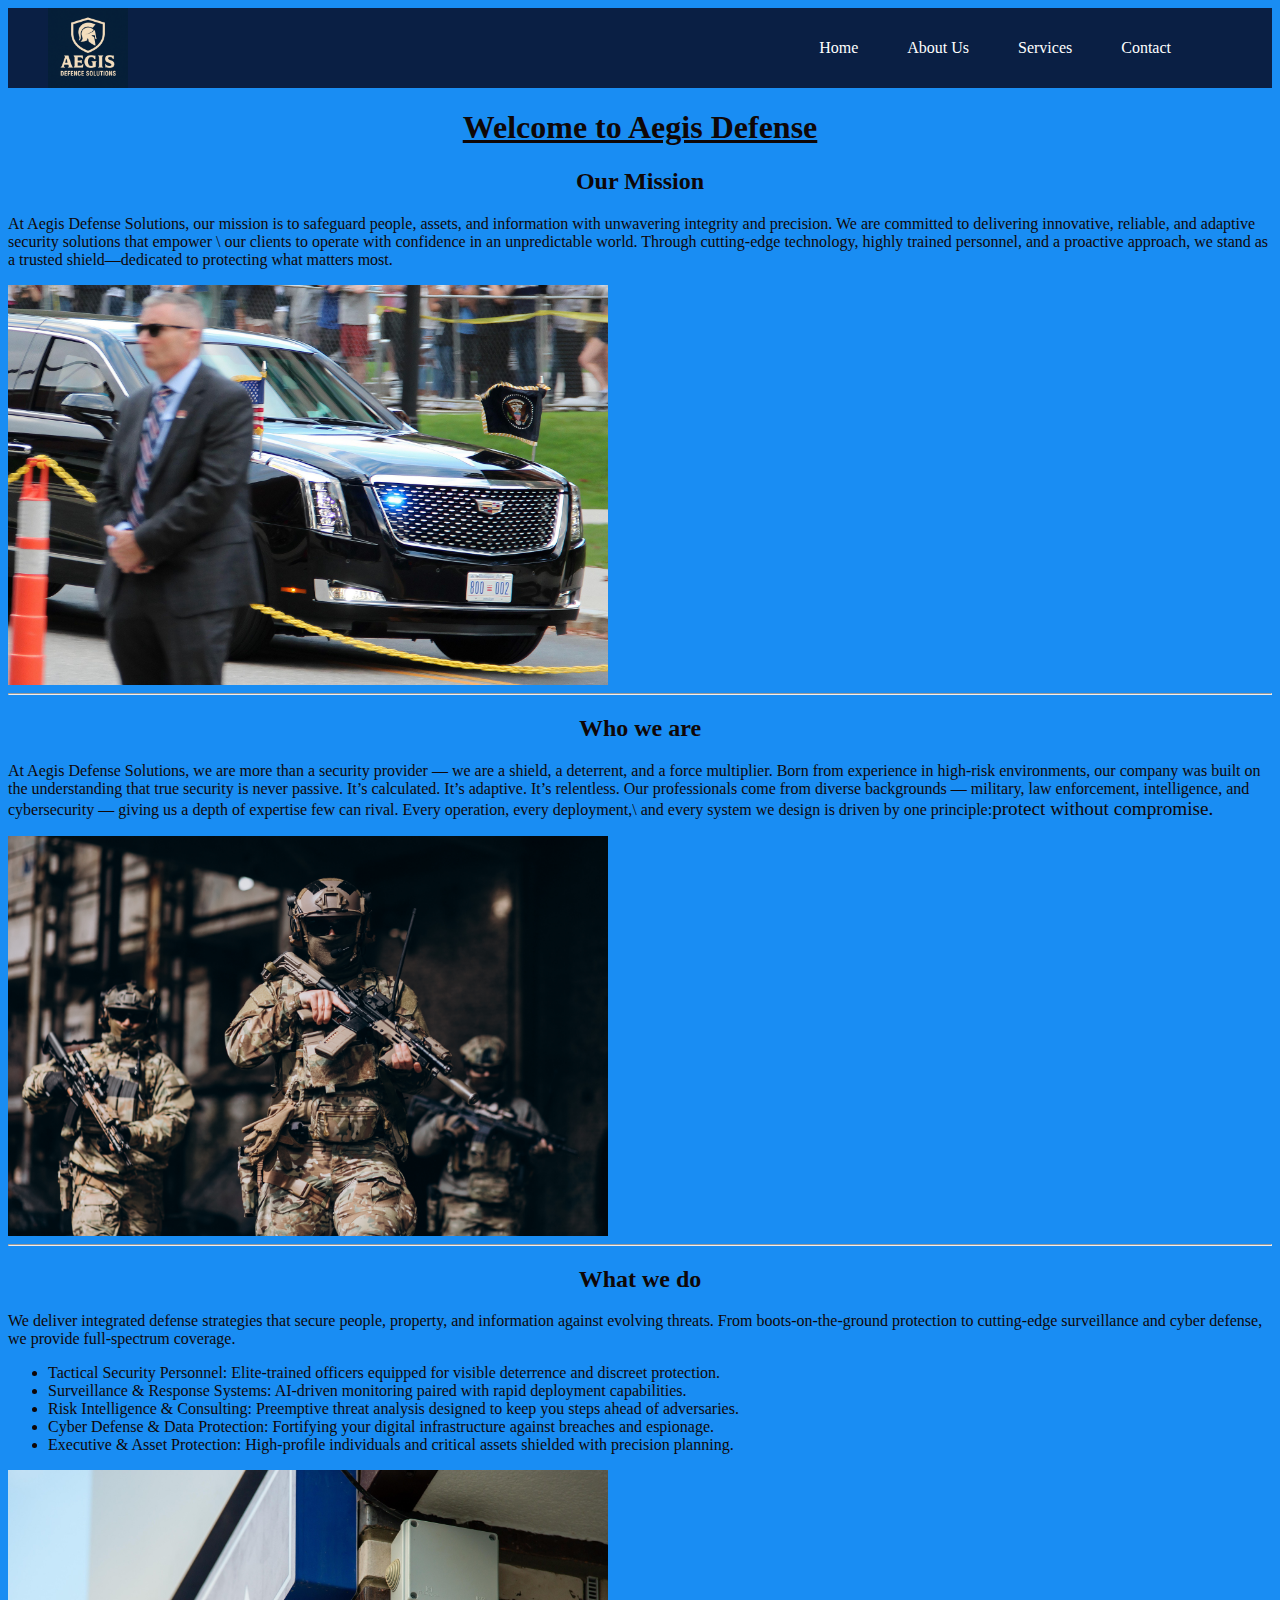
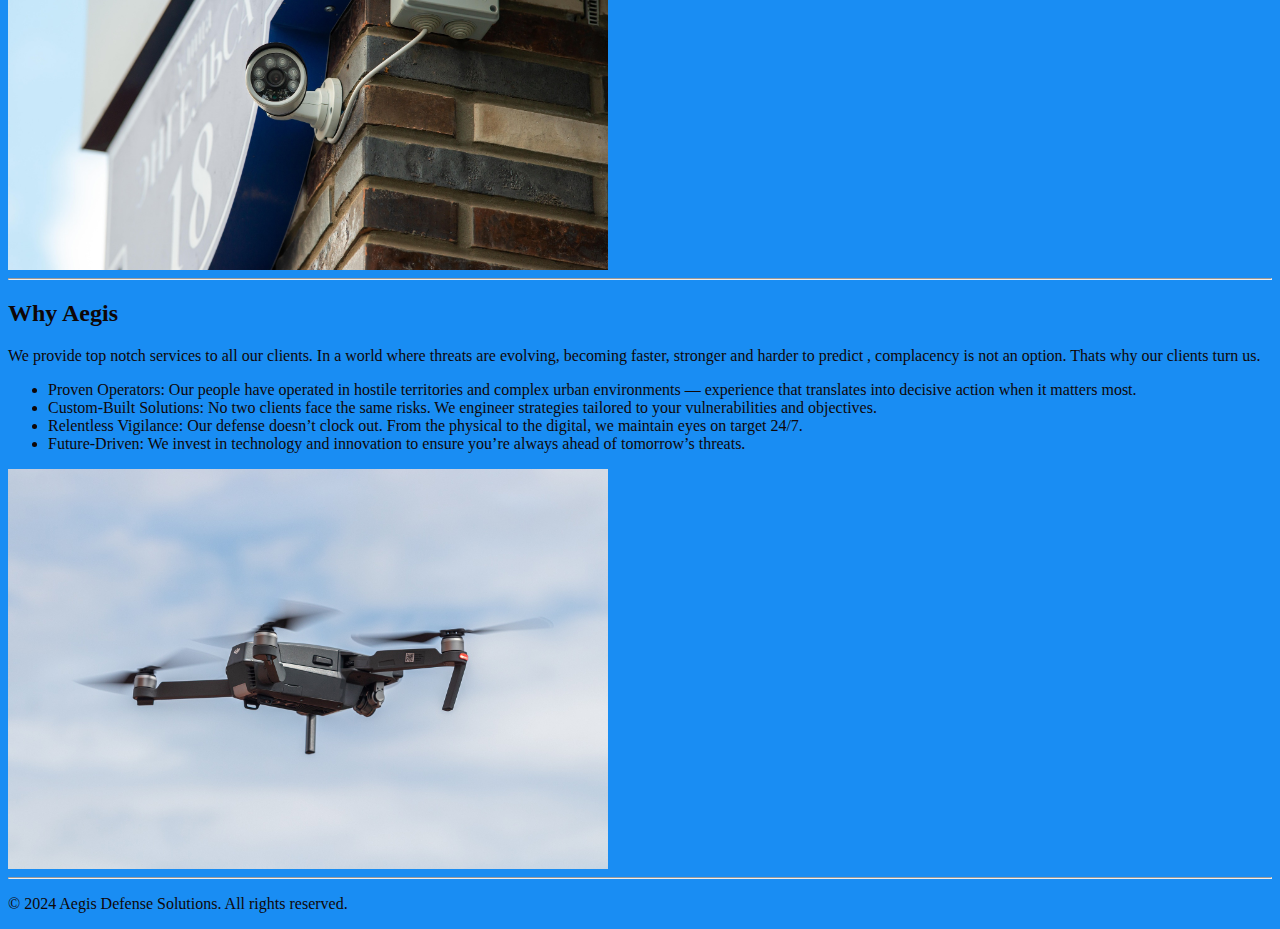
<file: index.html>
<!DOCTYPE html>
<html lang="en">
<head>
    <meta charset="UTF-8">
    <meta name="viewport" content="width=device-width, initial-scale=1.0">
    <title>Aegis Defense Solutions</title>
    <link rel="stylesheet" href="css/style.css">
    <link rel="script" href="javascript/script.js">

    <link rel="icon" type="image/x-icon" href="images/tablogo.png" width="16" height="16">
</head>

<body>
    <header>
        <div class="logo">
            <img src="images/companylogo.png" alt="Aegis Defense Solutions Logo" height="80px" width="80px">
            </div>
        <nav class="navigation" align="right">
                <a href="index.html">Home</a>
                <a href="about.html">About Us</a>
                <a href="services.html">Services</a>
                <a href="contact.html">Contact</a>
                <a href="products.html"></a>
        </nav>
    </header>

    <main class="home-page">
        <section>
        <h1 align="center"><u>Welcome to Aegis Defense</u></h1>
        <h2 align="center">Our Mission</h2>

        <p>At Aegis Defense Solutions, our mission is to safeguard people, assets,
            and information with unwavering integrity and precision. We are committed to 
            delivering innovative, reliable, and adaptive security solutions that empower \
            our clients to operate with confidence in an unpredictable world. Through cutting-edge
            technology, highly trained personnel, and a proactive approach, we stand as a trusted 
            shield—dedicated to protecting what matters most.</p>
        <img src="images/motorcade.jpg" alt="security in front of a motorcade car" width="600" height="400" align="center">
        </section>

        <hr>
        <section>
            <h2 align="center">Who we are</h2>

            <p>At Aegis Defense Solutions, we are more than a security provider — we are a shield, a deterrent, and a force multiplier.
                Born from experience in high-risk environments, our company was built on the understanding that true security is never passive. It’s calculated. It’s adaptive. It’s relentless.
                Our professionals come from diverse backgrounds — military, law enforcement, intelligence, and cybersecurity — giving us a depth of expertise few can rival. Every operation, every deployment,\
                and every system we design is driven by one principle:<big>protect without compromise.</big></p>
                <img src="images/army.jpg" alt="heavily armed soldiers" width="600" height="400" align="center">
        </section>
        <hr>
        <section>
            <h2 align="center">What we do</h2>
            <p>We deliver integrated defense strategies that secure people,
                property, and information against evolving threats. From boots-on-the-ground protection
                to cutting-edge surveillance and cyber defense, we provide full-spectrum coverage.</p>
                <ul>
                    <li>Tactical Security Personnel: Elite-trained officers equipped for visible deterrence and discreet protection.</li>
                    <li>Surveillance & Response Systems: AI-driven monitoring paired with rapid deployment capabilities.</li>
                    <li>Risk Intelligence & Consulting: Preemptive threat analysis designed to keep you steps ahead of adversaries.</li>
                    <li>Cyber Defense & Data Protection: Fortifying your digital infrastructure against breaches and espionage.</li>
                    <li>Executive & Asset Protection: High-profile individuals and critical assets shielded with precision planning.</li>
                </ul>
                <img src="images/secucamera.jpg" alt="Security camera" width="600" height="400" align="center">
        </section>
        <hr>
        <section>
            <h2>Why Aegis</h2>
            <p>We provide top notch services to all our clients. In a world where threats are evolving, becoming faster, stronger and harder to predict 
                , complacency is not an option. Thats why our clients turn us.</p>
                <ul>
                    <li>
                        Proven Operators: Our people have operated in hostile territories and complex urban environments — experience that translates into decisive action when it matters most.
                    </li>
                    <li>
                        Custom-Built Solutions: No two clients face the same risks. We engineer strategies tailored to your vulnerabilities and objectives.
                    </li>
                    <li>
                        Relentless Vigilance: Our defense doesn’t clock out. From the physical to the digital, we maintain eyes on target 24/7.
                    </li>
                    <li>
                        Future-Driven: We invest in technology and innovation to ensure you’re always ahead of tomorrow’s threats.
                    </li>
                </ul>
                <img src="images/drone.jpg" alt="A drone flying in the sky" width="600" height="400" align="center">
        </section>
        
    </main>
    <hr>

    <footer>
        <p>&copy; 2024 Aegis Defense Solutions. All rights reserved.</p>
    
</body>
</html>
</file>
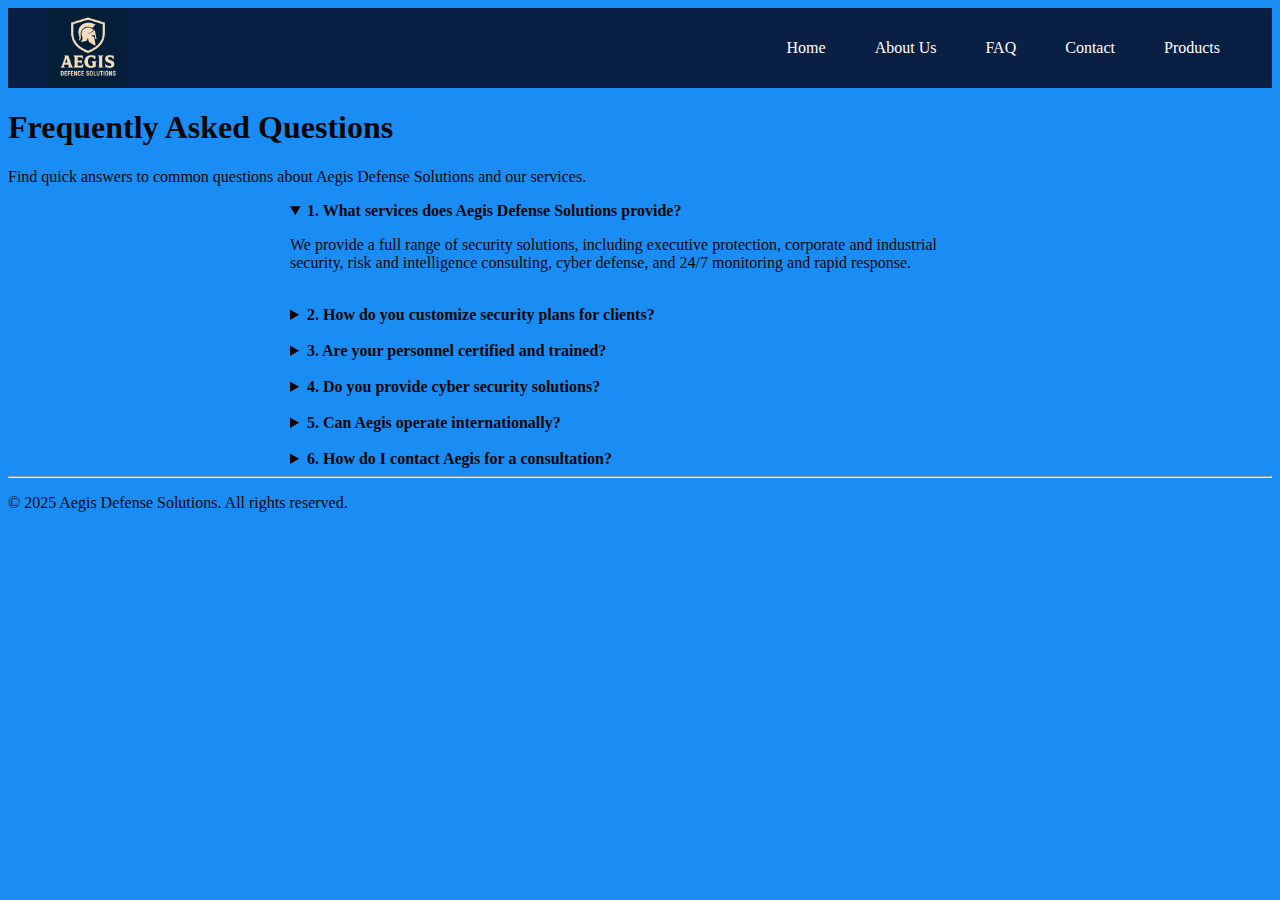
<file: faq.html>
<!DOCTYPE html>
<html lang="en">
<head>
  <meta charset="UTF-8">
  <meta name="viewport" content="width=device-width, initial-scale=1.0">
  <title>Aegis Defense Solutions - FAQ</title>
  <link rel="stylesheet" href="css/style.css">
</head>
<body>
    <header>
        <div class="logo">
            <a href="index.html"><img src="images/companylogo.png" alt="Aegis Defense Solutions Logo" height="80" width="80"></a>
        </div>
        <nav class="navigation" align="right">
            <a href="index.html">Home</a>
            <a href="about.html">About Us</a>
            <a href="faq.html">FAQ</a>
            <a href="contact.html">Contact</a>
            <a href="products.html">Products</a>
        </nav>
    </header>

  <main class="faq page">
    <section class="hero">
      <div class="container">
        <h1>Frequently Asked Questions</h1>
        <p class="lede">Find quick answers to common questions about Aegis Defense Solutions and our services.</p>
      </div>
    </section>

    <section class="faq-container container" style="max-width: 700px; margin: 0 auto;">
      <details class="faq-item" open>
        <summary><strong>1. What services does Aegis Defense Solutions provide?</strong></summary>
        <p>We provide a full range of security solutions, including executive protection, corporate and industrial security, risk and intelligence consulting, cyber defense, and 24/7 monitoring and rapid response.</p>
      </details>
      <br />
      <details class="faq-item">
        <summary><strong>2. How do you customize security plans for clients?</strong></summary>
        <p>Every client is unique. We conduct thorough risk assessments and analyze potential threats to design a tailored security plan that fits the client's needs, environment, and risk level.</p>
      </details>
      <br />
      <details class="faq-item">
        <summary><strong>3. Are your personnel certified and trained?</strong></summary>
        <p>Yes. Our team includes former special forces, intelligence analysts, and certified cyber-defense experts. All staff undergo continuous training and background checks to maintain the highest security standards.</p>
      </details>
      <br />
      <details class="faq-item">
        <summary><strong>4. Do you provide cyber security solutions?</strong></summary>
        <p>Absolutely. Our cyber defense team handles network protection, incident response, threat hunting, and secure system architecture to safeguard clients from digital threats and breaches.</p>
      </details>
      <br />
      <details class="faq-item">
        <summary><strong>5. Can Aegis operate internationally?</strong></summary>
        <p>Yes. We have global reach and can deploy personnel and resources wherever our clients need us, whether for corporate sites, executive travel, or high-risk zones.</p>
      </details>
      <br />
      <details class="faq-item">
        <summary><strong>6. How do I contact Aegis for a consultation?</strong></summary>
        <p>You can reach out through our <a href="contact.html" class="btn">Contact Page</a> to schedule a risk assessment, request a proposal, or inquire about our services.</p>
      </details>
    </section>
  </main>
<hr>
  <footer>
      <p>&copy; 2025 Aegis Defense Solutions. All rights reserved.</p>
    </div>
  </footer>
</body>
</html>
</file>
<file: css/style.css>
body{
    background-color: rgb(25, 141, 243);
    color: rgb(15, 7, 7);
}
/* Header wrapper */
header {
  display: flex;
  justify-content: space-between;   
  align-items: center;              
  background-color: #0A1F44;       
  padding: 0 40px;
  height: 80px;                     
}

header .logo img {
  display: block;
  height: 80px;
  width: 80px;
}

/* Navigation links */
header .navigation {
  display: flex;
  gap: 25px;                        
}

header .navigation a {
  color: #ffffff;                   
  text-decoration: none;
  font-size: 16px;
  padding: 8px 12px;
  border-radius: 6px;
  transition: 0.3s ease;
}

/* Hover effect */
header .navigation a:hover {
  background-color: #2E3A45;       
}

/* Active/Highlight link */
header .navigation a.active {
  color: #B71C1C;                   
  font-weight: bold;
}
</file>
